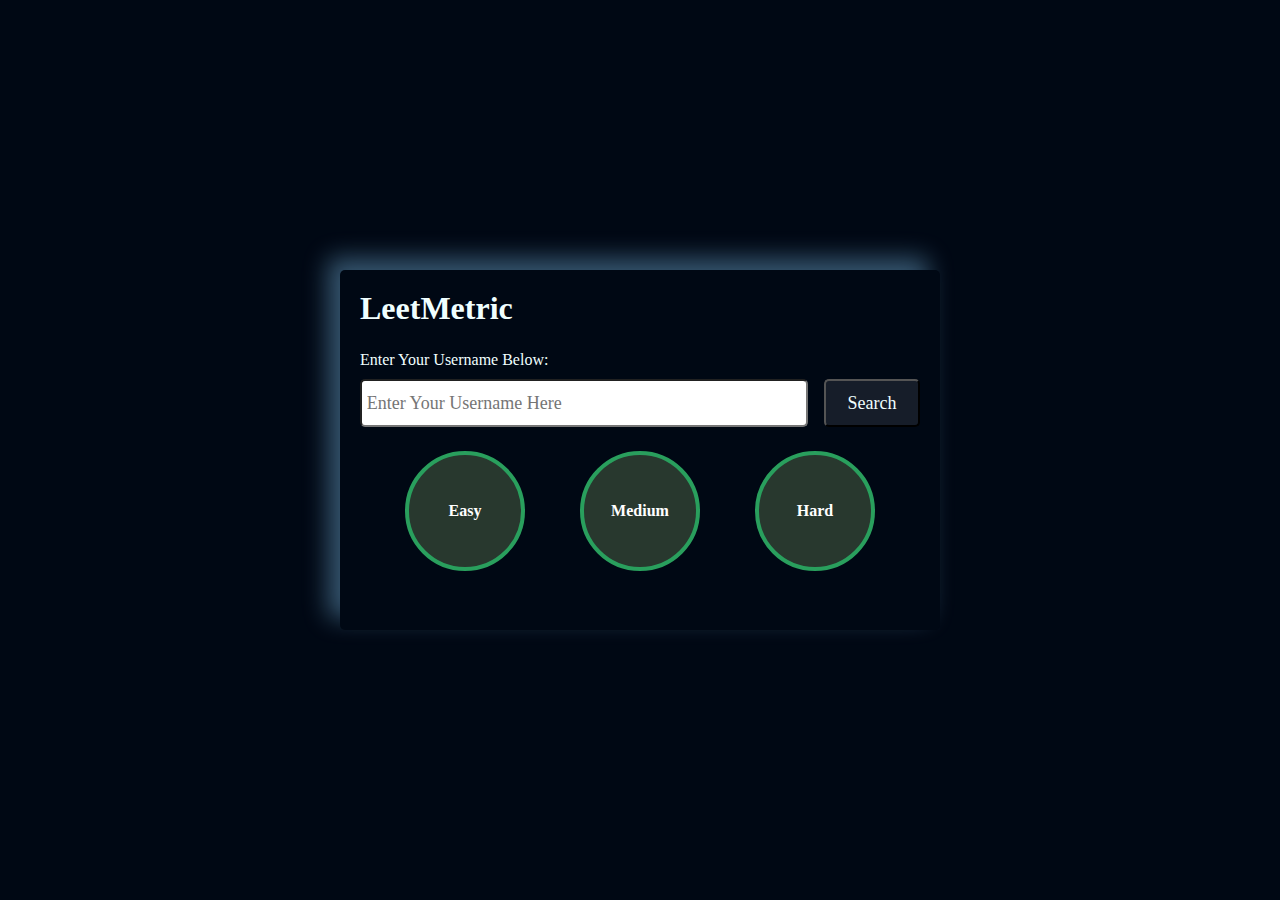
<file: index.html>
<!DOCTYPE html>
<html lang="en">
<head>
    <meta charset="UTF-8">
    <meta name="viewport" content="width=device-width, initial-scale=1.0">
    <title>LEET_METRIC</title>
    <link rel="stylesheet" href="style.css">
</head>
<body>

    <div class="container">
        <!-- header -->
        <h1>LeetMetric</h1>

        <!-- user container -->
         <div class="user_container">
            <p>Enter Your Username Below:</p>

            <div class="user_input_container">
                <input type="text" placeholder="Enter Your Username Here" id="user_input">
                <label for="user_input"></label>

                <button id="user_input_button">Search</button>
            </div>
         </div>

         <!-- stats container -->
          <div class="stats_container">
            <div class="user_progress">
                <div class="progress_item">
                    <div class="easy_progress circle">
                        <span id="easy_label">
                            Easy
                        </span>
                    </div>
                </div>

                <div class="progress_item">
                    <div class="medium_progress circle">
                        <span id="medium_label">
                            Medium
                        </span>
                    </div>
                </div>

                <div class="progress_item">
                    <div class="hard_progress circle">
                        <span id="hard_label">
                            Hard
                        </span>
                    </div>
                </div>

            </div>

            <div class="stats_cards">
                <!-- DIRECTLY POPULATE FROM JS CODE -->
                 
            </div>
          </div>
    </div>


    <script src="script.js"></script>
</body>
</html>
</file>
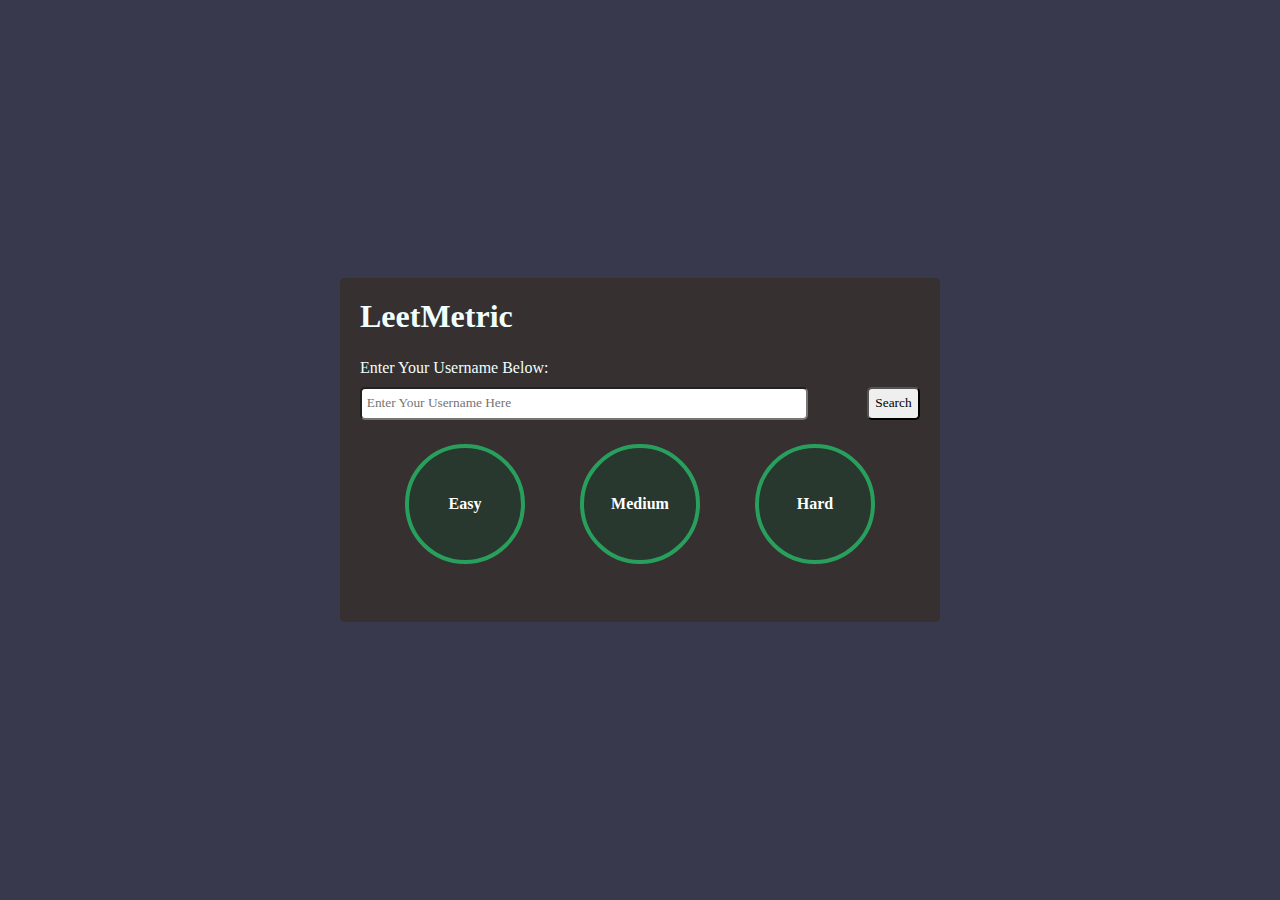
<file: LeetMetric.html>
<!DOCTYPE html>
<html lang="en">
<head>
    <meta charset="UTF-8">
    <meta name="viewport" content="width=device-width, initial-scale=1.0">
    <title>LEET_METRIC</title>
    <link rel="stylesheet" href="20.css">
</head>
<body>

    <div class="container">
        <!-- header -->
        <h1>LeetMetric</h1>

        <!-- user container -->
         <div class="user_container">
            <p>Enter Your Username Below:</p>

            <div class="user_input_container">
                <input type="text" placeholder="Enter Your Username Here" id="user_input">
                <label for="user_input"></label>

                <button id="user_input_button">Search</button>
            </div>
         </div>

         <!-- stats container -->
          <div class="stats_container">
            <div class="user_progress">
                <div class="progress_item">
                    <div class="easy_progress circle">
                        <span id="easy_label">
                            Easy
                        </span>
                    </div>
                </div>

                <div class="progress_item">
                    <div class="medium_progress circle">
                        <span id="medium_label">
                            Medium
                        </span>
                    </div>
                </div>

                <div class="progress_item">
                    <div class="hard_progress circle">
                        <span id="hard_label">
                            Hard
                        </span>
                    </div>
                </div>

            </div>

            <div class="stats_cards">
                <!-- DIRECTLY POPULATE FROM JS CODE -->
                 
            </div>
          </div>
    </div>


    <script src="20.js"></script>
</body>
</html>
</file>
<file: style.css>
*{
    margin: 0;
    padding: 0;
    box-sizing: border-box;
    font-family: 'Times New Roman', Times, serif;
}

body{
    background-color: #000814;
    color: azure;
    height: 100vh;
    display: flex;
    justify-content: center;
    align-items: center;

}
.naming{
    font-size: 3rem;
}

.container{
    background-color: #000814;
    display: flex;
    flex-direction: column;
    gap: 1.5rem;
    padding: 20px;
    border-radius: 5px;
    max-width: 600px;
    width: 75%;
    size: 2rem;
    box-shadow: -12px -12px 25px rgba(135, 206, 250, 0.4);

}
.user_container_Name{
    font-weight: bold;
    font-size: 1.5rem;
}
.name{
    font-weight: bold;
    color: #60a5fa;
}

h1{
    font-size: 2rem;

}

.user_container{
    display: flex;
    justify-content: start;
    flex-direction: column;
    gap: 10px;
}

.user_input_container{
    display: flex;
    justify-content: space-between;

}
#user_input{
    width: 80%;
    height: 3rem;
    padding: 0.3rem;
    border-radius: 5px;
    font-size: large;
}
#user_input_button{
    padding: 0.4rem;
    border-radius: 5px;
    width: 6rem;
    height: 2rem;
    height: 3rem;
    font-size: large;
    color: azure;
    background: #161D29;
}

.circle{
    width: 120px;
    height: 120px;
    border-radius: 50%;
    border: 4px solid #299f5d;
    position: relative;
    display: flex;
    flex-direction: column;
    align-items: center;
    justify-content: center;
    font-size: 16px;
    font-weight: 700;
    color: white;
    /* ********************************** */
    background: conic-gradient(#299f5d var(--progress-degree, 0%),#28382e 0%);
    /* ********************************** */

}
.circle span{
    position: relative;
    z-index: 2;

}

.user_progress{
    display: flex;
    flex-direction: row;
    gap: 10px;
    justify-content: space-evenly;
    flex-wrap: wrap;

}

.cards{
    background-color: #074B5D;
    width: 45%;
    max-width: 290px;
    padding: 10px;
    border-radius: 10px;
    font-size: 1rem;
    min-height: 4rem;
    margin: auto;
    font-size: 1.5rem;
    margin-top: 2rem;
}

.stats_cards{
    display: flex;
    flex-wrap: wrap;
    gap: 10px;
    margin: 1.2rem 0rem;
}
</file>
<file: 20.css>
*{
    margin: 0;
    padding: 0;
    box-sizing: border-box;
    font-family: 'Times New Roman', Times, serif;
}

body{
    background-color: #39394e;
    color: azure;
    height: 100vh;
    display: flex;
    justify-content: center;
    align-items: center;

}

.container{
    background-color: rgb(54, 48, 48);
    display: flex;
    flex-direction: column;
    gap: 1.5rem;
    padding: 20px;
    border-radius: 5px;
    max-width: 600px;
    width: 50%;
}

h1{
    font-size: 2rem;

}

.user_container{
    display: flex;
    justify-content: start;
    flex-direction: column;
    gap: 10px;
}

.user_input_container{
    display: flex;
    justify-content: space-between;

}
#user_input{
    width: 80%;
    padding: 0.3rem;
    border-radius: 5px;
}
#user_input_button{
    padding: 0.4rem;
    border-radius: 5px;
}

.circle{
    width: 120px;
    height: 120px;
    border-radius: 50%;
    border: 4px solid #299f5d;
    position: relative;
    display: flex;
    flex-direction: column;
    align-items: center;
    justify-content: center;
    font-size: 16px;
    font-weight: 700;
    color: white;
    /* ********************************** */
    background: conic-gradient(#299f5d var(--progress-degree, 0%),#28382e 0%);
    /* ********************************** */

}
.circle span{
    position: relative;
    z-index: 2;

}

.user_progress{
    display: flex;
    flex-direction: row;
    gap: 10px;
    justify-content: space-evenly;
    flex-wrap: wrap;

}

.cards{
    background-color: rgb(230, 146, 44);
    width: 40%;
    max-width: 290px;
    padding: 10px;
    border-radius: 10px;
    font-size: 1rem;
    min-height: 4rem;
}

.stats_cards{
    display: flex;
    flex-wrap: wrap;
    gap: 10px;
    margin: 1.2rem 0rem;
}
</file>
